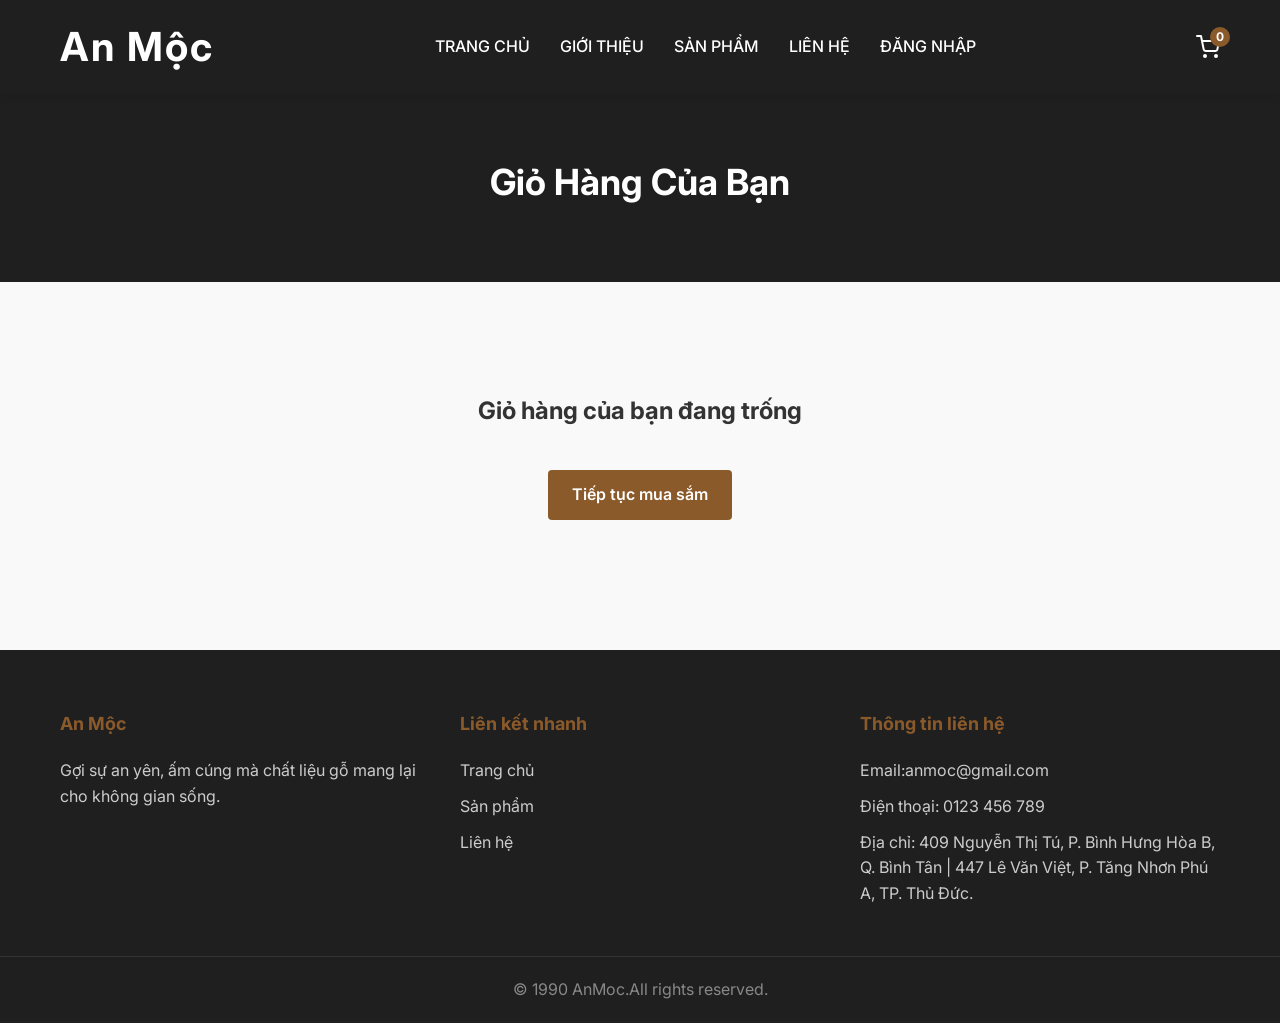
<file: wood-furniture-shop/pages/cart.html>
﻿<!DOCTYPE html>
<html lang="vi">

<head>
  <meta charset="UTF-8">
  <meta name="viewport" content="width=device-width, initial-scale=1.0">
  <meta name="description"
    content="An Mộc - Cửa hàng nội thất gỗ cao cấp mang đến không gian sống sang trọng, ấm cúng và bền vững.">
  <meta name="keywords" content="nội thất, nội thất gỗ, bàn ghế gỗ, tủ gỗ, thiết kế nội thất, An Mộc">
  <title>Giỏ Hàng - An Mộc</title>
  <link rel="icon" type="image/png" href="../assets/images/anmoc.webp">
  <link href="https://fonts.googleapis.com/css2?family=Inter:wght@400;500;600;700&display=swap" rel="stylesheet">
  <link rel="stylesheet" href="../assets/css/main.css">
  <link rel="stylesheet" href="../assets/css/cart.css">
</head>

<body>

  <div id="header-container"></div>

  <section class="page-header">
    <div class="container">
      <h1>Giỏ Hàng Của Bạn</h1>
    </div>
  </section>

  <section class="container cart-section">
    <div id="cart-empty-message" style="display: none; text-align: center; padding: 50px 0;">
      <h2>Giỏ hàng của bạn đang trống</h2>
      <a href="products.html" class="btn mt-40">Tiếp tục mua sắm</a>
    </div>

    <div class="cart-layout" id="cart-layout" style="display: none;">
      <div class="cart-items">
        <table class="cart-table">
          <thead>
            <tr>
              <th>Sản Phẩm</th>
              <th>Đơn Giá</th>
              <th>Số Lượng</th>
              <th>Thành Tiền</th>
              <th>Thao Tác</th>
            </tr>
          </thead>
          <tbody id="cart-tbody">

          </tbody>
        </table>
      </div>

      <div class="cart-summary">
        <h3>Tóm Tắt Đơn Hàng</h3>
        <div class="summary-row">
          <span>Tạm tính</span>
          <span id="subtotal">0 ₫</span>
        </div>
        <div class="summary-row">
          <span>Giao hàng</span>
          <span>Miễn phí</span>
        </div>
        <div class="summary-row total-row">
          <span>Tổng cộng</span>
          <span id="total">0 ₫</span>
        </div>
        <a href="checkout.html" class="btn btn-full">Tiến hành thanh toán</a>
      </div>
    </div>
  </section>

  <div id="footer-container"></div>

  <script src="../assets/js/utils.js"></script>
  <script src="../assets/js/cart.js"></script>
</body>

</html>
</file>
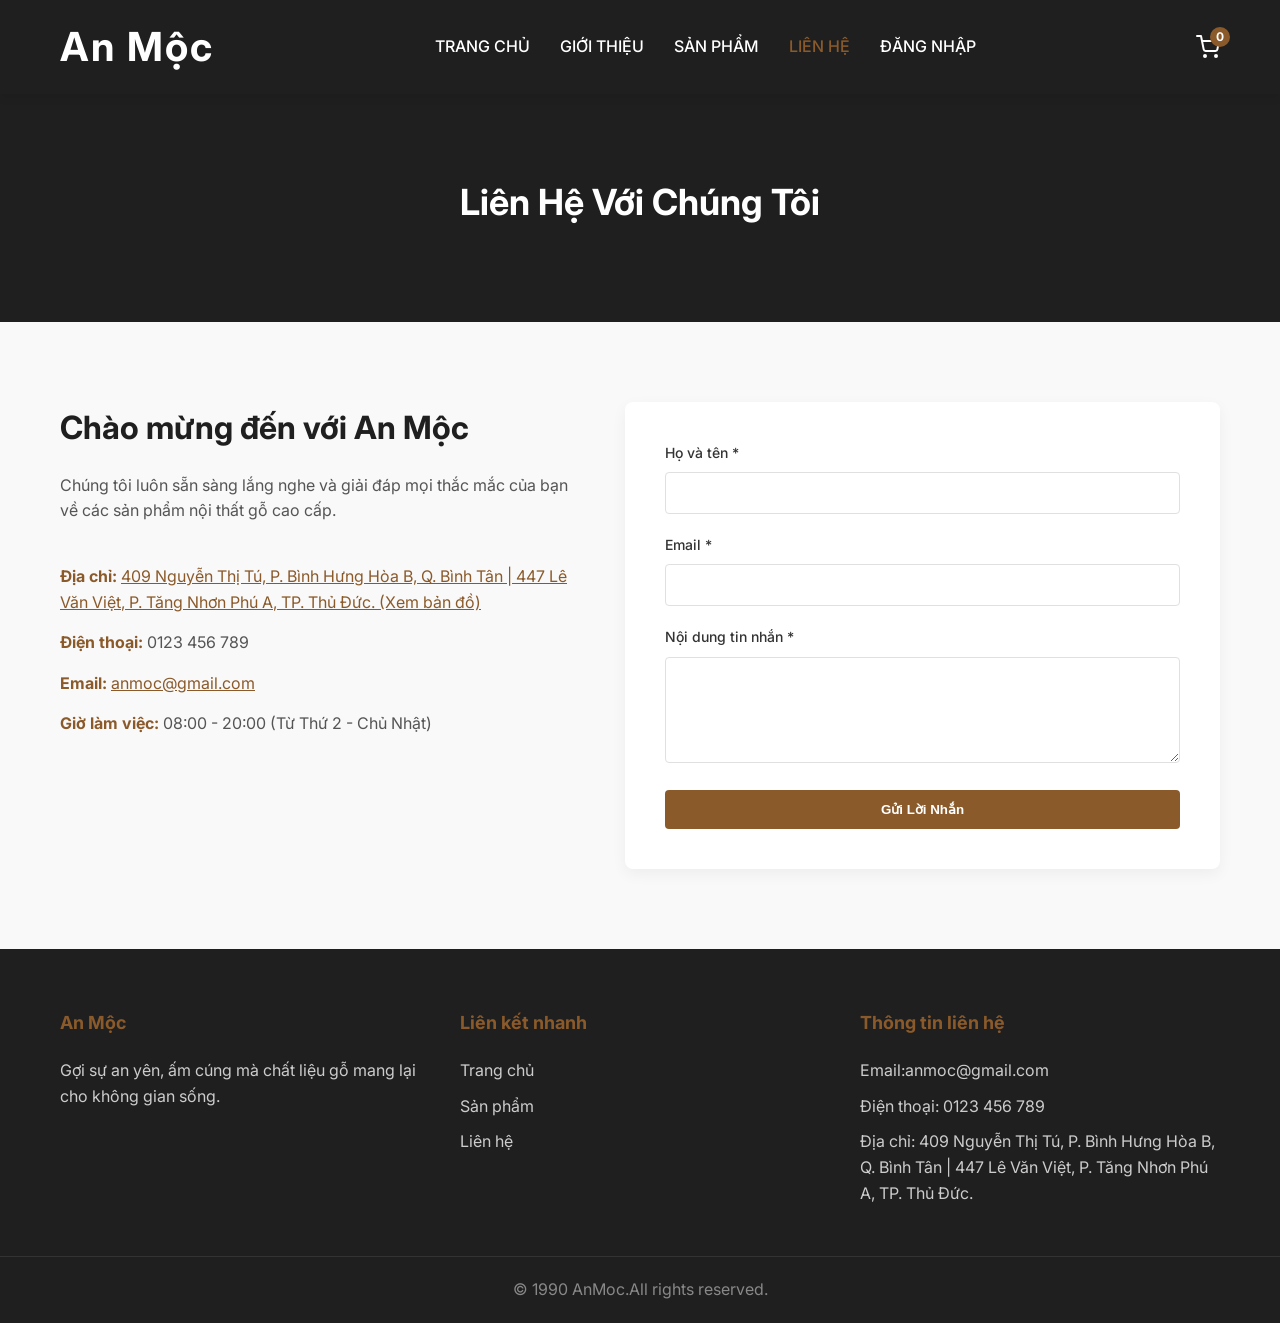
<file: wood-furniture-shop/pages/contact.html>
<!DOCTYPE html>
<html lang="vi">

<head>
  <meta charset="UTF-8">
  <meta name="viewport" content="width=device-width, initial-scale=1.0">
  <meta name="description"
    content="An Mộc - Cửa hàng nội thất gỗ cao cấp mang đến không gian sống sang trọng, ấm cúng và bền vững.">
  <meta name="keywords" content="nội thất, nội thất gỗ, bàn ghế gỗ, tủ gỗ, thiết kế nội thất, An Mộc">
  <title>Liên Hệ - An Mộc</title>
  <link rel="icon" type="image/png" href="../assets/images/anmoc.webp">
  <link href="https://fonts.googleapis.com/css2?family=Inter:wght@400;500;600;700&display=swap" rel="stylesheet">
  <link rel="stylesheet" href="../assets/css/main.css">
  <style>
    .contact-section {
      margin: 80px auto;
      display: flex;
      gap: 50px;
    }

    .contact-info {
      flex: 1;
    }

    .contact-form {
      flex: 1;
      background: var(--bg-white);
      padding: 40px;
      border-radius: 8px;
      box-shadow: 0 5px 15px rgba(0, 0, 0, 0.05);
    }

    .contact-info h2 {
      font-size: 32px;
      color: var(--primary-color);
      margin-bottom: 20px;
    }

    .contact-info p {
      color: #555;
      margin-bottom: 15px;
      font-size: 16px;
    }

    .contact-info strong {
      color: var(--accent-color);
    }

    .form-group {
      margin-bottom: 20px;
    }

    .form-group label {
      display: block;
      margin-bottom: 8px;
      font-weight: 500;
      font-size: 14px;
    }

    .form-group input,
    .form-group textarea {
      width: 100%;
      padding: 12px;
      border: 1px solid var(--border-color);
      border-radius: 4px;
      font-family: inherit;
    }

    .btn-full {
      width: 100%;
    }

    @media(max-width: 768px) {
      .contact-section {
        flex-direction: column;
      }
    }
  </style>
</head>

<body>

  <div id="header-container"></div>

  <section class="page-header">
    <div class="container">
      <h1>Liên Hệ Với Chúng Tôi</h1>
    </div>
  </section>

  <section class="container contact-section">
    <div class="contact-info">
      <h2>Chào mừng đến với An Mộc</h2>
      <p>Chúng tôi luôn sẵn sàng lắng nghe và giải đáp mọi thắc mắc của bạn về các sản phẩm nội thất gỗ cao cấp.</p>

      <div style="margin-top: 40px;">
        <p><strong>Địa chỉ:</strong> <a href="https://maps.google.com" target="_blank" rel="noopener noreferrer"
            style="color: var(--accent-color); text-decoration: underline;">409 Nguyễn Thị Tú, P. Bình Hưng Hòa B, Q. Bình Tân | 447 Lê Văn Việt, P. Tăng Nhơn Phú A, TP. Thủ Đức. (Xem bản
            đồ)</a></p>
        <p><strong>Điện thoại:</strong> 0123 456 789</p>
        <p><strong>Email:</strong> <a href="mailto:contact@stevejobvn.vn"
            style="color: var(--accent-color); text-decoration: underline;">anmoc@gmail.com</a></p>
        <p><strong>Giờ làm việc:</strong> 08:00 - 20:00 (Từ Thứ 2 - Chủ Nhật)</p>
      </div>
    </div>

    <div class="contact-form">
      <form
        onsubmit="event.preventDefault(); alert('Cảm ơn bạn đã liên hệ! Chúng tôi sẽ phản hồi sớm nhất.'); this.reset();">
        <div class="form-group">
          <label>Họ và tên *</label>
          <input type="text" required>
        </div>
        <div class="form-group">
          <label>Email *</label>
          <input type="email" required>
        </div>
        <div class="form-group">
          <label>Nội dung tin nhắn *</label>
          <textarea rows="5" required></textarea>
        </div>
        <button type="submit" class="btn btn-full">Gửi Lời Nhắn</button>
      </form>
    </div>
  </section>

  <div id="footer-container"></div>

  <script src="../assets/js/utils.js"></script>
</body>

</html>
</file>
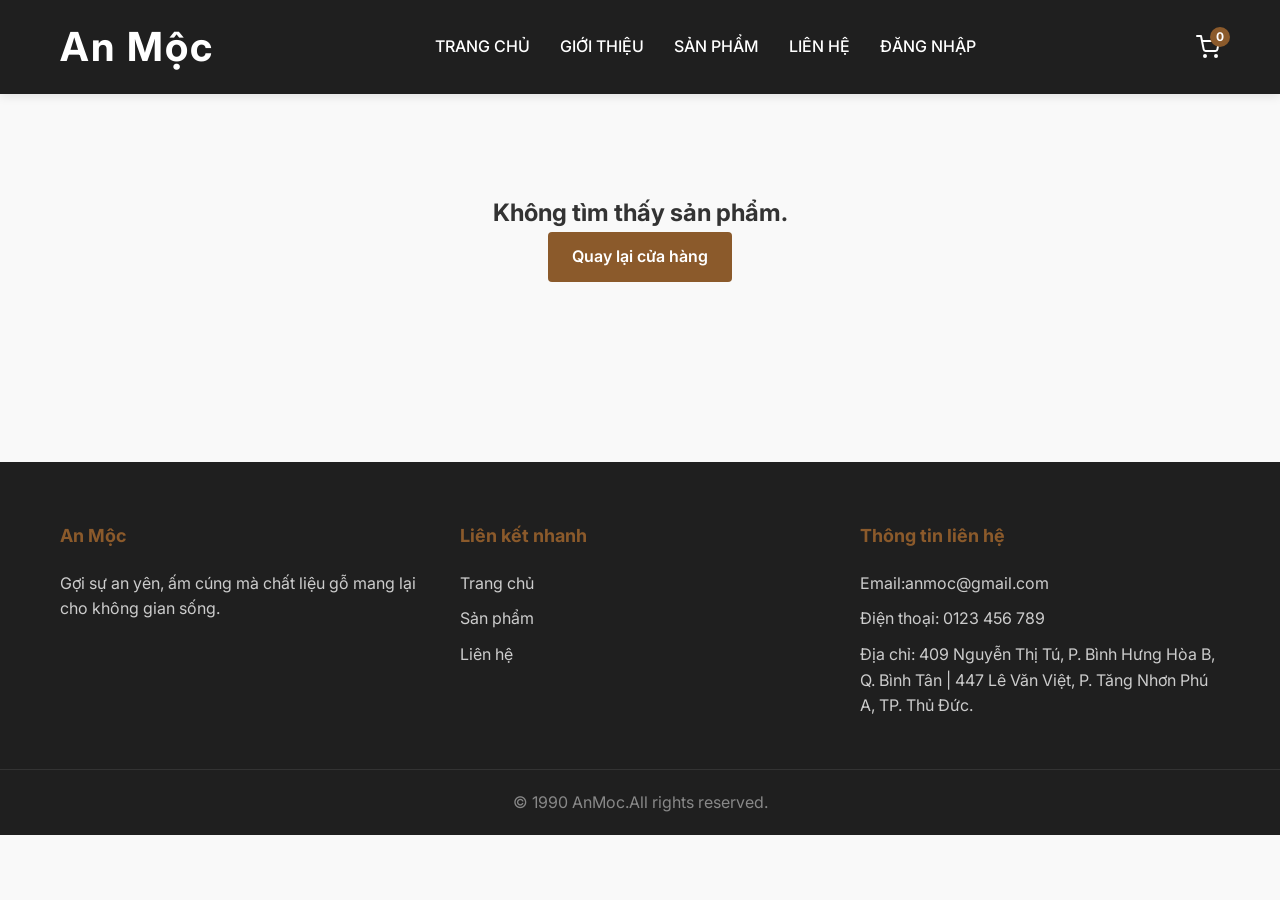
<file: wood-furniture-shop/pages/product-detail.html>
﻿<!DOCTYPE html>
<html lang="vi">

<head>
  <meta charset="UTF-8">
  <meta name="viewport" content="width=device-width, initial-scale=1.0">
  <meta name="description"
    content="An Mộc - Cửa hàng nội thất gỗ cao cấp mang đến không gian sống sang trọng, ấm cúng và bền vững.">
  <meta name="keywords" content="nội thất, nội thất gỗ, bàn ghế gỗ, tủ gỗ, thiết kế nội thất, An Mộc">
  <title>Chi Tiết Sản Phẩm - An Mộc</title>
  <link rel="icon" type="image/png" href="../assets/images/anmoc.webp">
  <link href="https://fonts.googleapis.com/css2?family=Inter:wght@400;500;600;700&display=swap" rel="stylesheet">
  <link rel="stylesheet" href="../assets/css/main.css">
  <style>
    .product-detail-section {
      margin: 80px auto;
      display: flex;
      gap: 50px;
    }

    .product-image {
      flex: 1;
    }

    .product-image img {
      width: 100%;
      border-radius: 8px;
      object-fit: cover;
      height: 500px;
      box-shadow: 0 10px 20px rgba(0, 0, 0, 0.05);
    }

    .product-info-detail {
      flex: 1;
      display: flex;
      flex-direction: column;
      justify-content: center;
    }

    .cat-badge {
      display: inline-block;
      padding: 5px 12px;
      background: #eee;
      color: var(--primary-color);
      border-radius: 20px;
      font-size: 13px;
      font-weight: 600;
      text-transform: uppercase;
      margin-bottom: 15px;
    }

    .product-info-detail h1 {
      font-size: 36px;
      margin-bottom: 15px;
      color: var(--primary-color);
    }

    .product-info-detail .price {
      font-size: 28px;
      color: var(--accent-color);
      font-weight: 700;
      margin-bottom: 20px;
    }

    .product-info-detail .desc {
      font-size: 16px;
      color: #555;
      margin-bottom: 30px;
      line-height: 1.8;
    }

    .specs-table {
      width: 100%;
      border-collapse: collapse;
      margin-bottom: 30px;
    }

    .specs-table th,
    .specs-table td {
      padding: 12px 0;
      border-bottom: 1px solid var(--border-color);
      text-align: left;
    }

    .specs-table th {
      width: 40%;
      color: #888;
      font-weight: 500;
    }

    .add-to-cart-box {
      display: flex;
      gap: 15px;
      align-items: center;
    }

    .qty-input {
      width: 70px;
      padding: 12px;
      border: 1px solid var(--border-color);
      border-radius: 4px;
      text-align: center;
      font-size: 16px;
    }

    .btn-large {
      padding: 15px 40px;
      font-size: 16px;
      flex-grow: 1;
    }

    @media(max-width: 768px) {
      .product-detail-section {
        flex-direction: column;
      }

      .product-image img {
        height: 300px;
      }
    }
  </style>
</head>

<body>

  <div id="header-container"></div>

  <section class="container" id="product-detail-container">
    <div style="text-align:center; padding: 100px;">
      <h2>Đang tải thông tin sản phẩm...</h2>
    </div>
  </section>

  <div id="footer-container"></div>

  <script src="../assets/js/utils.js"></script>
  <script>
    document.addEventListener("DOMContentLoaded", async () => {
      const urlParams = new URLSearchParams(window.location.search);
      const productId = urlParams.get('id');
      const container = document.getElementById('product-detail-container');

      if (!productId) {
        container.innerHTML = "<div style='text-align:center; padding: 100px;'><h2>Không tìm thấy sản phẩm.</h2><a href='products.html' class='btn mt-40'>Quay lại cửa hàng</a></div>";
        return;
      }

      const products = await fetchProducts();
      const categories = await fetchCategories();
      const product = products.find(p => p.id === productId);

      if (!product) {
        container.innerHTML = "<div style='text-align:center; padding: 100px;'><h2>Không tìm thấy sản phẩm.</h2><a href='products.html' class='btn mt-40'>Quay lại cửa hàng</a></div>";
        return;
      }

      const cat = categories.find(c => c.id === product.categoryId);
      const catName = cat ? cat.name : "Nội thất";

      container.innerHTML = `
        <div class="product-detail-section">
          <div class="product-image">
            <img src="${product.image}" alt="${product.name}">
          </div>
          <div class="product-info-detail">
            <div><span class="cat-badge">${catName}</span></div>
            <h1>${product.name}</h1>
            <div class="price">${formatCurrency(product.price)}</div>
            <p class="desc">${product.description}</p>
            
            <table class="specs-table">
              <tr>
                <th>Chất liệu</th>
                <td>${product.material}</td>
              </tr>
              <tr>
                <th>Kích thước</th>
                <td>${product.dimensions}</td>
              </tr>
              <tr>
                <th>Trạng thái</th>
                <td>${product.stock > 0 ? `<span style="color: green; font-weight:600;">Còn hàng (${product.stock})</span>` : `<span style="color: red; font-weight:600;">Hết hàng</span>`}</td>
              </tr>
            </table>

            <div class="add-to-cart-box">
              <input type="number" id="qty" class="qty-input" value="1" min="1" max="${product.stock}">
              <button class="btn btn-large" onclick="handleAddToCart('${product.id}')" ${product.stock === 0 ? 'disabled style="background:#ccc; cursor:not-allowed;"' : ''}>
                Thêm Vào Giỏ Hàng
              </button>
            </div>
          </div>
        </div>
      `;
    });

    function handleAddToCart(id) {
      const qty = parseInt(document.getElementById('qty').value) || 1;
      addToCart(id, qty);
    }
  </script>
</body>

</html>
</file>
<file: wood-furniture-shop/assets/css/main.css>
:root {
  --primary-color: #1F1F1F;
  --accent-color: #8B5A2B;
  --bg-light: #F9F9F9;
  --bg-white: #FFFFFF;
  --text-dark: #333333;
  --text-light: #FFFFFF;
  --border-color: #E0E0E0;

  --font-main: 'Inter', 'Roboto', sans-serif;
  --transition: all 0.3s ease;
  --container-width: 1200px;
}


* {
  margin: 0;
  padding: 0;
  box-sizing: border-box;
}

body {
  font-family: var(--font-main);
  background-color: var(--bg-light);
  color: var(--text-dark);
  line-height: 1.6;
}

a {
  text-decoration: none;
  color: inherit;
  transition: var(--transition);
}

ul {
  list-style: none;
}

img {
  max-width: 100%;
  height: auto;
  display: block;
}


.container {
  max-width: var(--container-width);
  margin: 0 auto;
  padding: 0 20px;
}

.btn {
  display: inline-block;
  padding: 12px 24px;
  background-color: var(--accent-color);
  color: var(--text-light);
  border: none;
  border-radius: 4px;
  cursor: pointer;
  font-weight: 600;
  transition: var(--transition);
  text-align: center;
}

.btn:hover {
  background-color: #6d4621;
  box-shadow: 0 4px 8px rgba(0, 0, 0, 0.1);
}

.btn-outline {
  background-color: transparent;
  color: var(--primary-color);
  border: 2px solid var(--primary-color);
}

.btn-outline:hover {
  background-color: var(--primary-color);
  color: var(--text-light);
}


.main-header {
  background-color: var(--primary-color);
  color: var(--text-light);
  padding: 15px 0;
  position: sticky;
  top: 0;
  z-index: 1000;
  box-shadow: 0 2px 10px rgba(0, 0, 0, 0.1);
}

.header-container {
  display: flex;
  justify-content: space-between;
  align-items: center;
}

.logo a {
  font-size: 40px;
  font-weight: 700;
  letter-spacing: 2px;
}

.logo span {
  color: var(--accent-color);
}

.main-nav ul {
  display: flex;
  gap: 30px;
}

.main-nav a {
  font-size: 16px;
  font-weight: 500;
  text-transform: uppercase;
}

.main-nav a:hover,
.main-nav a.active {
  color: var(--accent-color);
}

.header-actions {
  display: flex;
  align-items: center;
}

.cart-icon {
  position: relative;
  display: flex;
  align-items: center;
}

.cart-badge {
  position: absolute;
  top: -8px;
  right: -10px;
  background-color: var(--accent-color);
  color: var(--text-light);
  font-size: 12px;
  width: 20px;
  height: 20px;
  border-radius: 50%;
  display: flex;
  justify-content: center;
  align-items: center;
  font-weight: bold;
}

.main-footer {
  background-color: var(--primary-color);
  color: var(--text-light);
  padding: 60px 0 20px;
  margin-top: 80px;
}

.footer-container {
  display: flex;
  flex-wrap: wrap;
  gap: 40px;
  justify-content: space-between;
}

.footer-col {
  flex: 1;
  min-width: 250px;
}

.footer-col h3 {
  color: var(--accent-color);
  margin-bottom: 20px;
  font-size: 18px;
}

.footer-col p {
  color: #ccc;
  margin-bottom: 10px;
}

.footer-col ul li {
  margin-bottom: 10px;
}

.footer-col ul a {
  color: #ccc;
}

.footer-col ul a:hover {
  color: var(--accent-color);
  padding-left: 5px;
}

.footer-bottom {
  text-align: center;
  margin-top: 40px;
  padding-top: 20px;
  border-top: 1px solid #333;
  color: #888;
}


@media (max-width: 768px) {
  .header-container {
    flex-direction: column;
    gap: 15px;
  }

  .main-nav ul {
    gap: 15px;
  }
}


.page-header {
  background-color: var(--primary-color);
  color: var(--text-light);
  text-align: center;
  padding: 80px 0;
}

.page-header h1 {
  font-size: 36px;
  font-weight: 700;
  margin-bottom: 10px;
}

.page-header p {
  font-size: 16px;
  color: var(--accent-color);
  margin-top: 8px;
}
</file>
<file: wood-furniture-shop/assets/css/cart.css>
.page-header {
  background-color: var(--primary-color);
  color: var(--text-light);
  text-align: center;
  padding: 60px 0;
}

.cart-section {
  margin: 60px auto;
}

.cart-layout {
  display: flex;
  gap: 40px;
  align-items: flex-start;
}

.cart-items {
  flex: 2;
  background: var(--bg-white);
  padding: 30px;
  border-radius: 8px;
  box-shadow: 0 5px 15px rgba(0, 0, 0, 0.05);
}

.cart-table {
  width: 100%;
  border-collapse: collapse;
}

.cart-table th {
  text-align: left;
  padding-bottom: 20px;
  border-bottom: 2px solid var(--border-color);
  color: #888;
}

.cart-table td {
  padding: 20px 0;
  border-bottom: 1px solid var(--border-color);
  vertical-align: middle;
}

.cart-product-info {
  display: flex;
  align-items: center;
  gap: 15px;
}

.cart-product-info img {
  width: 80px;
  height: 80px;
  object-fit: cover;
  border-radius: 4px;
}

.cart-product-info h4 {
  font-size: 16px;
  color: var(--primary-color);
}

.qty-control {
  display: flex;
  align-items: center;
  gap: 10px;
}

.qty-control button {
  width: 30px;
  height: 30px;
  border: 1px solid var(--border-color);
  background: #fff;
  cursor: pointer;
  border-radius: 4px;
}

.qty-control input {
  width: 40px;
  text-align: center;
  border: none;
  font-weight: bold;
}

.btn-remove {
  color: red;
  background: none;
  border: none;
  cursor: pointer;
  font-size: 14px;
}

.btn-remove:hover {
  text-decoration: underline;
}

.cart-summary {
  flex: 1;
  background: var(--primary-color);
  color: var(--text-light);
  padding: 30px;
  border-radius: 8px;
  position: sticky;
  top: 100px;
}

.cart-summary h3 {
  margin-bottom: 25px;
  font-size: 20px;
  border-bottom: 1px solid #444;
  padding-bottom: 15px;
}

.summary-row {
  display: flex;
  justify-content: space-between;
  margin-bottom: 15px;
  font-size: 15px;
  color: #ccc;
}

.total-row {
  border-top: 1px solid #444;
  padding-top: 15px;
  margin-top: 15px;
  font-size: 20px;
  color: var(--text-light);
  font-weight: 700;
}

.btn-full {
  width: 100%;
  margin-top: 20px;
  background-color: var(--accent-color);
  padding: 15px;
  font-size: 16px;
}

.mt-40 {
  margin-top: 40px;
}

@media(max-width: 900px) {
  .cart-layout {
    flex-direction: column;
  }

  .cart-summary,
  .cart-items {
    width: 100%;
  }
}
</file>
